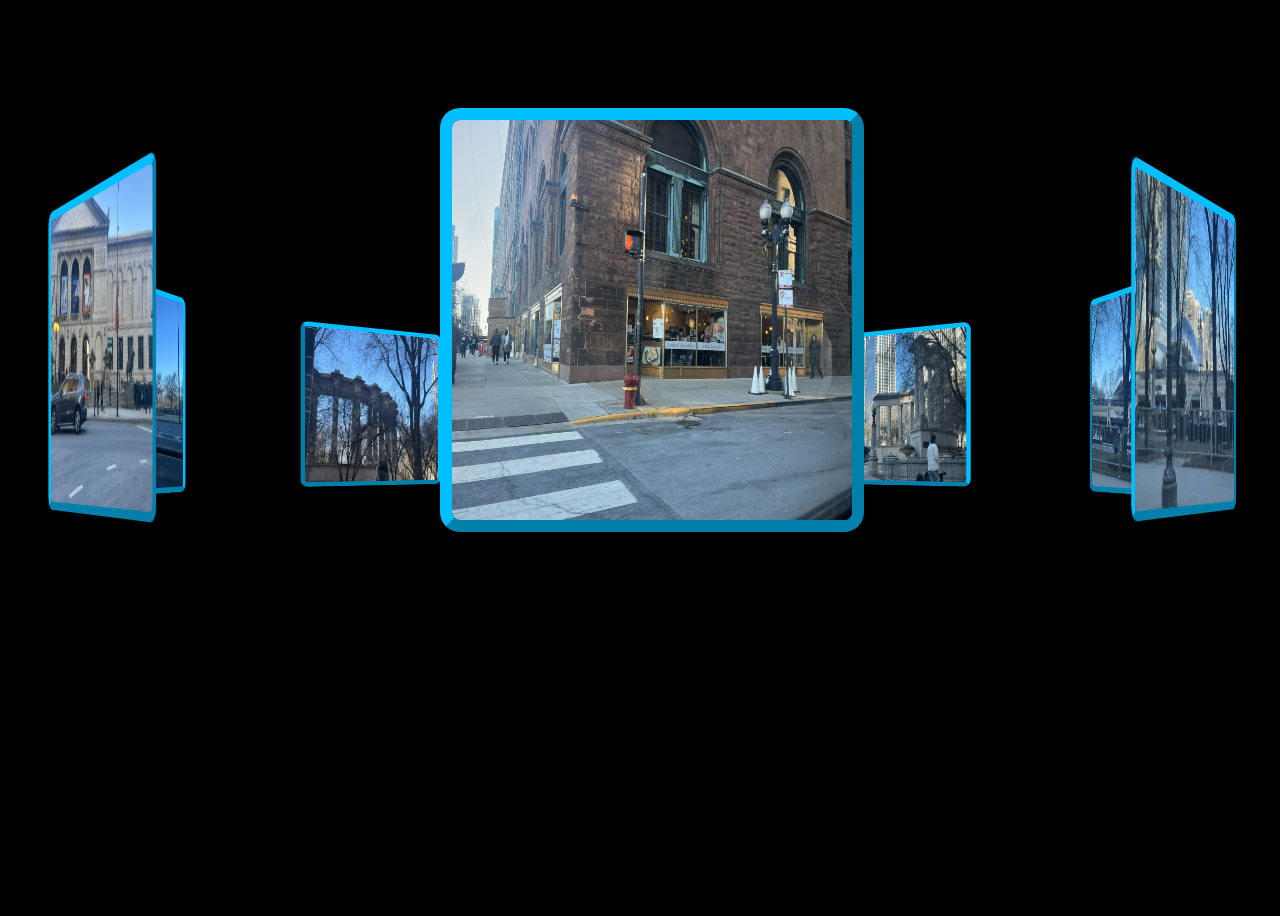
<file: 3D_Carousel/index.html>
<!DOCTYPE html>
<html lang="en">
    <head>
        <meta charset="UTF-8">
        <meta name="viewport" content="width=device-width, initial-scale=1.0">
        <title>My Web Page</title>
        <link rel="stylesheet" href="style.css">
    </head>
    <body>
        <div class="container">
            <span style="--i:1"><img src="images\.assets\.assets/image6.jpg" alt="Image 1"></span>
            <span style="--i:2"><img src="images\.assets\.assets/image7.jpg" alt="Image 2"></span>
            <span style="--i:3"><img src="images\.assets\.assets/image8.jpg" alt="Image 3"></span>
            <span style="--i:4"><img src="images\.assets\.assets/image9.jpg" alt="Image 4"></span>
            <span style="--i:5"><img src="images\.assets\.assets/image10.jpg" alt="Image 5"></span>
            <span style="--i:6"><img src="images\.assets\.assets/image11.jpg" alt="Image 6"></span>
            <span style="--i:7"><img src="images\.assets\.assets/image12.jpg" alt="Image 7"></span>
            <span style="--i:8"><img src="images\.assets\.assets/image13.jpg" alt="Image 8"></span>
        </div>
    </body>
</html>
</file>
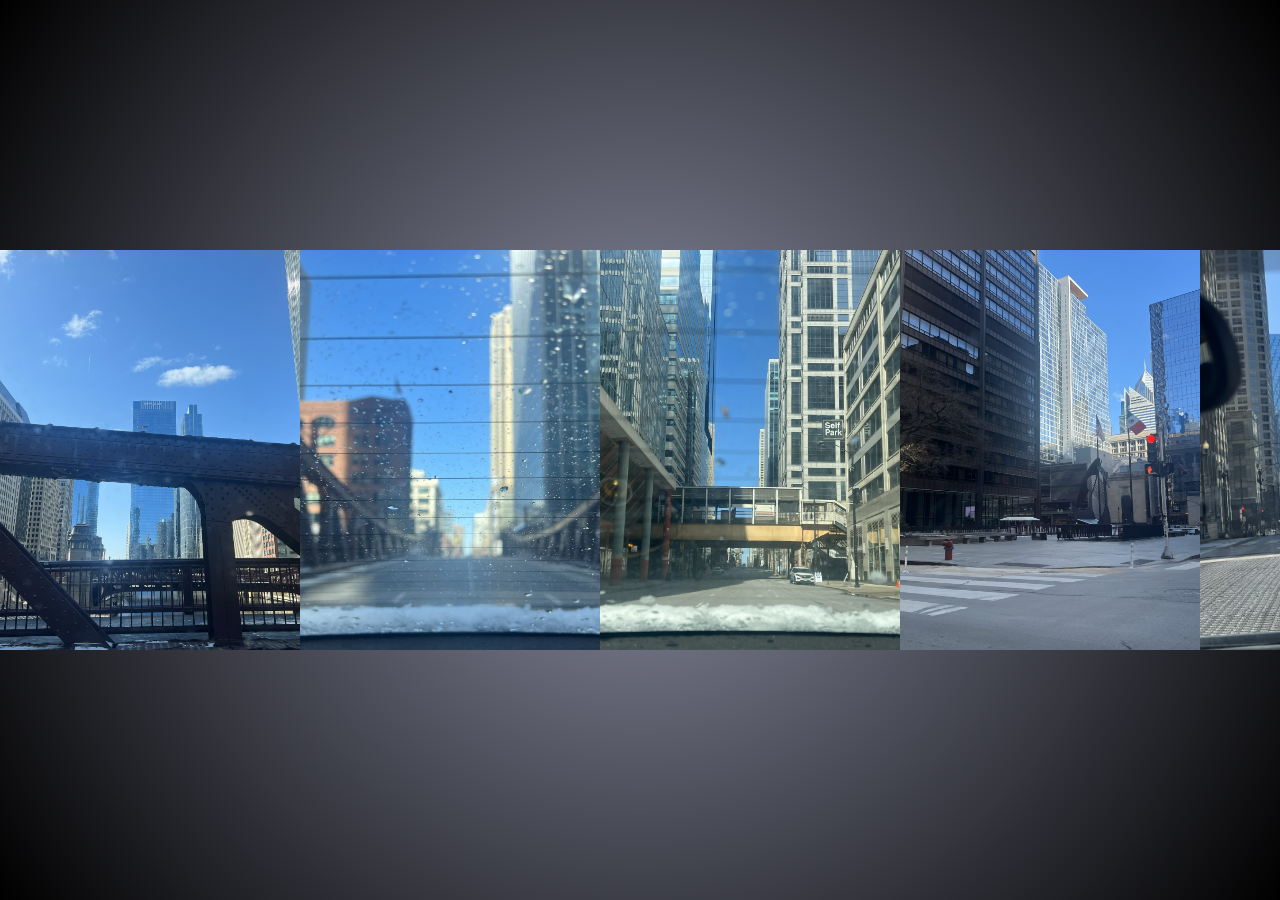
<file: sliderCarousel/index.html>
<!DOCTYPE html>
<html lang="en">
    <head>
        <meta charset="UTF-8">
        <meta name="viewport" content="width=device-width, initial-scale=1.0">
        <title>My Web Page</title>
        <link rel="stylesheet" href="style.css">
    </head>
    <body>
        <main class="carousel">
            <div class="carousel-slide">
                <img src="images/image1.jpg" alt="Image 1">
                <img src="images/image2.jpg" alt="Image 2">
                <img src="images/image3.jpg" alt="Image 3">
                <img src="images/image4.jpg" alt="Image 4">
                <img src="images/image5.jpg" alt="Image 5">
            </div>
        </main>
    </body>
</html>
</file>
<file: 3D_Carousel/style.css>
body {
    background-color: black;
    color:white;
    display: flex;
    justify-content: center;
    align-items: center;
    min-height: 100vh;
}

img {
    width: 200px;
    height: 200px;
}

.container {
    width: 200px;
    height: 350px;
    position: relative;
    transform-style:preserve-3d;
    transform: perspective(1000px);
    animation: gallery 60s infinite linear;
    cursor: pointer;
}

.container span {
    position:absolute;
    width: 100%;
    height: 100%;
    transform-style: preserve-3d;
    transform: rotateY(calc(var(--i) * 45deg)) translateZ(500px);
}

.container span img {
    position: absolute;
    border-radius: 10px;
    border: 6px outset deepskyblue;
}

@keyframes gallery {
    0% {
        transform: perspective(1000px) rotateY(0deg);
    }
    100% {
        transform: perspective(1000px) rotateY(360deg);
    }
}
</file>
<file: sliderCarousel/style.css>
* {
    margin: 0;
    padding: 0;
    box-sizing: border-box;
}

.carousel {
    height: 100vh;
    display: flex;
    justify-content: center;
    align-items: center;
    overflow: hidden;
    position: relative;
    background: rgb(2, 8, 91);
    background: radial-gradient(circle, rgb(143, 146, 168) 0%, rgb(0, 0, 0) 100%);

    .carousel-slide {
        width: 100%;
        display: flex;
        animation: carousel-animation 25s infinite alternate;
        & img {
           width: calc(100% / 5);
           width: 300px; /* Sets a fixed width */
           height: auto; /* Height adjusts automatically to maintain aspect ratio */
           object-fit: cover; /* Ensures the image covers the area without distortion */
        }
    }
}
@keyframes carousel-animation {
    0% {
        transform: translateX(0);
    }
    20% {
        transform: translateX(0);
    }
    40% {
        transform: translateX(-20%);
    }
    60% {
        transform: translateX(-40%);
    }
    80% {
        transform: translateX(-60%);
    }
    100% {
        transform: translateX(-80%);
    }
}
</file>
